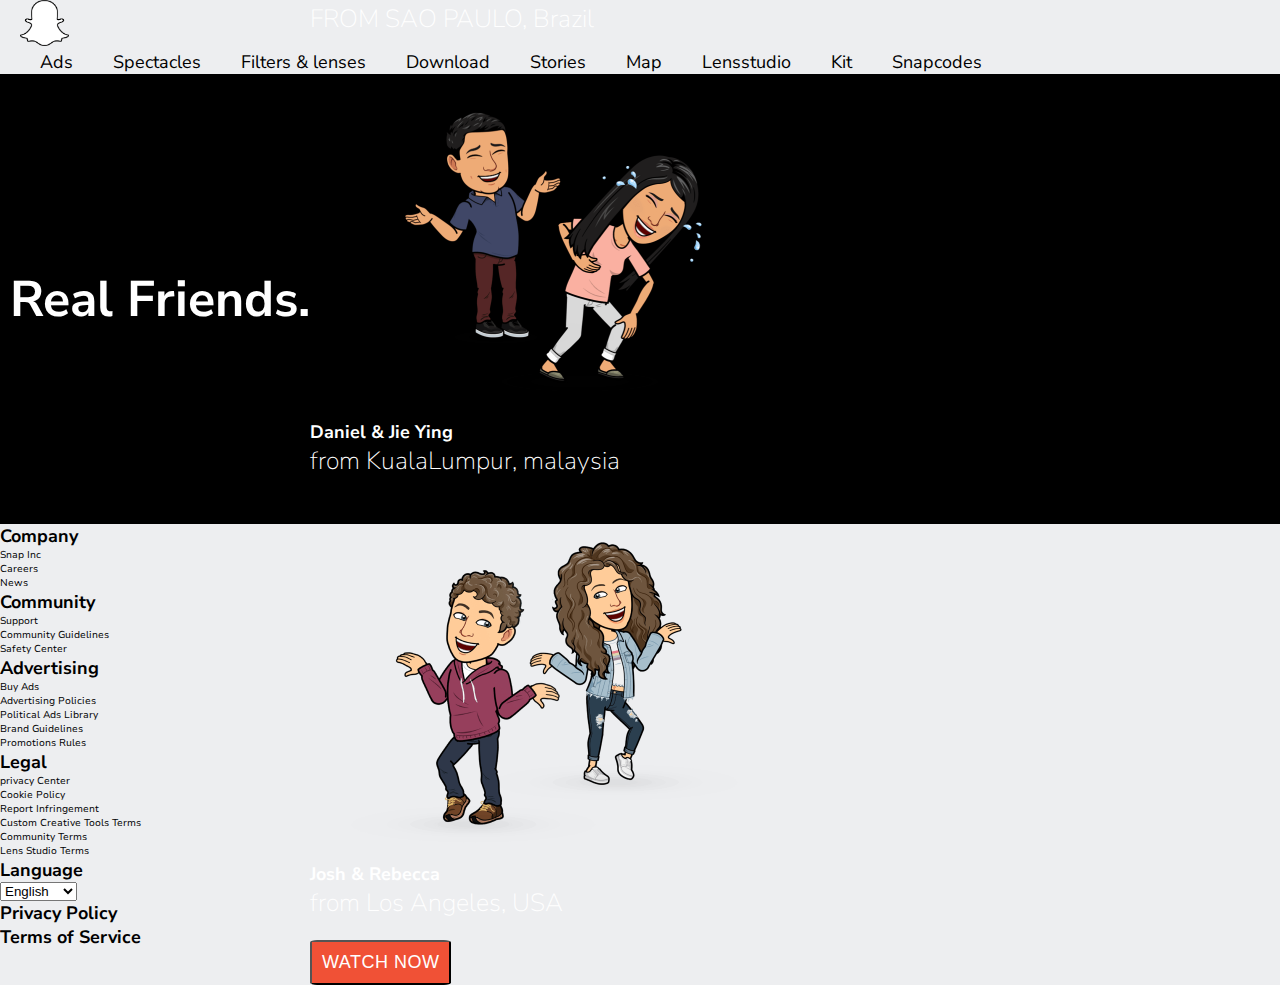
<file: index.html>
<!DOCTYPE html>
<html lang="en">

<head>
    <meta charset="UTF-8">
    <meta name="viewport" content="width=device-width, initial-scale=1.0">
    <link rel="stylesheet" href="style.css" />
    <title>SNAPCHAT</title>
</head>

<body>
    <nav>
        <ul id="image">

            <li>
                <img src="./assets/snapchat-logo.png" alt="logo" width=5% height=5%>
                <ul>
                    <li><a href="#Ads" class="nav-link">Ads</a></li>
                    <li><a href="#Spectacles" class="nav-link">Spectacles</a></li>
                    <li><a href="#Filters&Lenses" class="nav-link">Filters & lenses</a></li>
                    <li><a href="#Download" class="nav-link">Download</a></li>
                    <li><a href="#Stories" class="nav-link">Stories</a></li>
                    <li><a href="#Map" class="nav-link">Map</a></li>
                    <li><a href="#LensStudio" class="nav-link">Lensstudio</a></li>
                    <li><a href="#Kit" class="nav-link">Kit</a></li>
                    <li><a href="#Snapcodes" class="nav-link">Snapcodes</a></li>
                </ul>
            </li>
        </ul>
    </nav>
    <header id="home">
        <section>
            <h1>Real Friends.</h1>
        </section>
        <section id="friends">
            <div id="friends-container">

                <article>
                    <img src="./assets/bitmoji-left.png" alt="" width="50%" height="50%" />
                    <h4>IAGO & LUCCA</h4>
                    <p>FROM SAO PAULO, Brazil</p>
                </article>

                <article>
                    <img src="./assets/bitmoji-center.png" alt="" width="50%" height="50%" />
                    <h4>Daniel & Jie Ying</h4>
                    <p>from KualaLumpur, malaysia</p>
                </article>

                <article>
                    <img src="./assets/bitmoji-right.png" alt="" width="50%" height="50%" />
                    <h4>Josh & Rebecca</h4>
                    <p>from Los Angeles, USA</p>
                </article>


            </div>
            <article>
                <input type="submit" class="link-button" value="WATCH NOW" />
            </article>
        </section>
    </header>
    <footer>
        <section id="foot-links">
            <div id="foot-link">
                <div>
                    <h4>Company</h4>
                    <div>
                        <ul>
                            <li>Snap Inc</li>
                            <li>Careers</li>
                            <li>News</li>
                        </ul>
                    </div>
                </div>
                <div>
                    <h4>Community</h4>
                    <div>
                        <ul>
                            <li>Support</li>
                            <li>Community Guidelines</li>
                            <li>Safety Center</li>
                        </ul>
                    </div>
                </div>
                <div>
                    <h4>Advertising</h4>
                    <div>
                        <ul>
                            <li>Buy Ads</li>
                            <li>Advertising Policies</li>
                            <li>Political Ads Library</li>
                            <li>Brand Guidelines</li>
                            <li>Promotions Rules</li>
                        </ul>
                    </div>
                </div>
                <div>
                    <h4>Legal</h4>
                    <div>
                        <ul>
                            <li>privacy Center</li>
                            <li>Cookie Policy</li>
                            <li>Report Infringement</li>
                            <li>Custom Creative Tools Terms</li>
                            <li>Community Terms</li>
                            <li>Lens Studio Terms</li>
                        </ul>
                    </div>
                </div>
            </div>

        </section>
        <section>
            <div>
                <h4>Language</h4>
                <div>
                    <select name="cars" id="cars">
                        <option value="English">English</option>
                        <option value="French">French</option>
                        <option value="German">German</option>
                        <option value="japanese">japanese</option>
                    </select>
                </div>
            </div>
        </section>
        <section id="policy-foot">
            <h4>Privacy Policy</h4>
            <h4>Terms of Service</h4>
        </section>
    </footer>
</body>

</html>
</file>
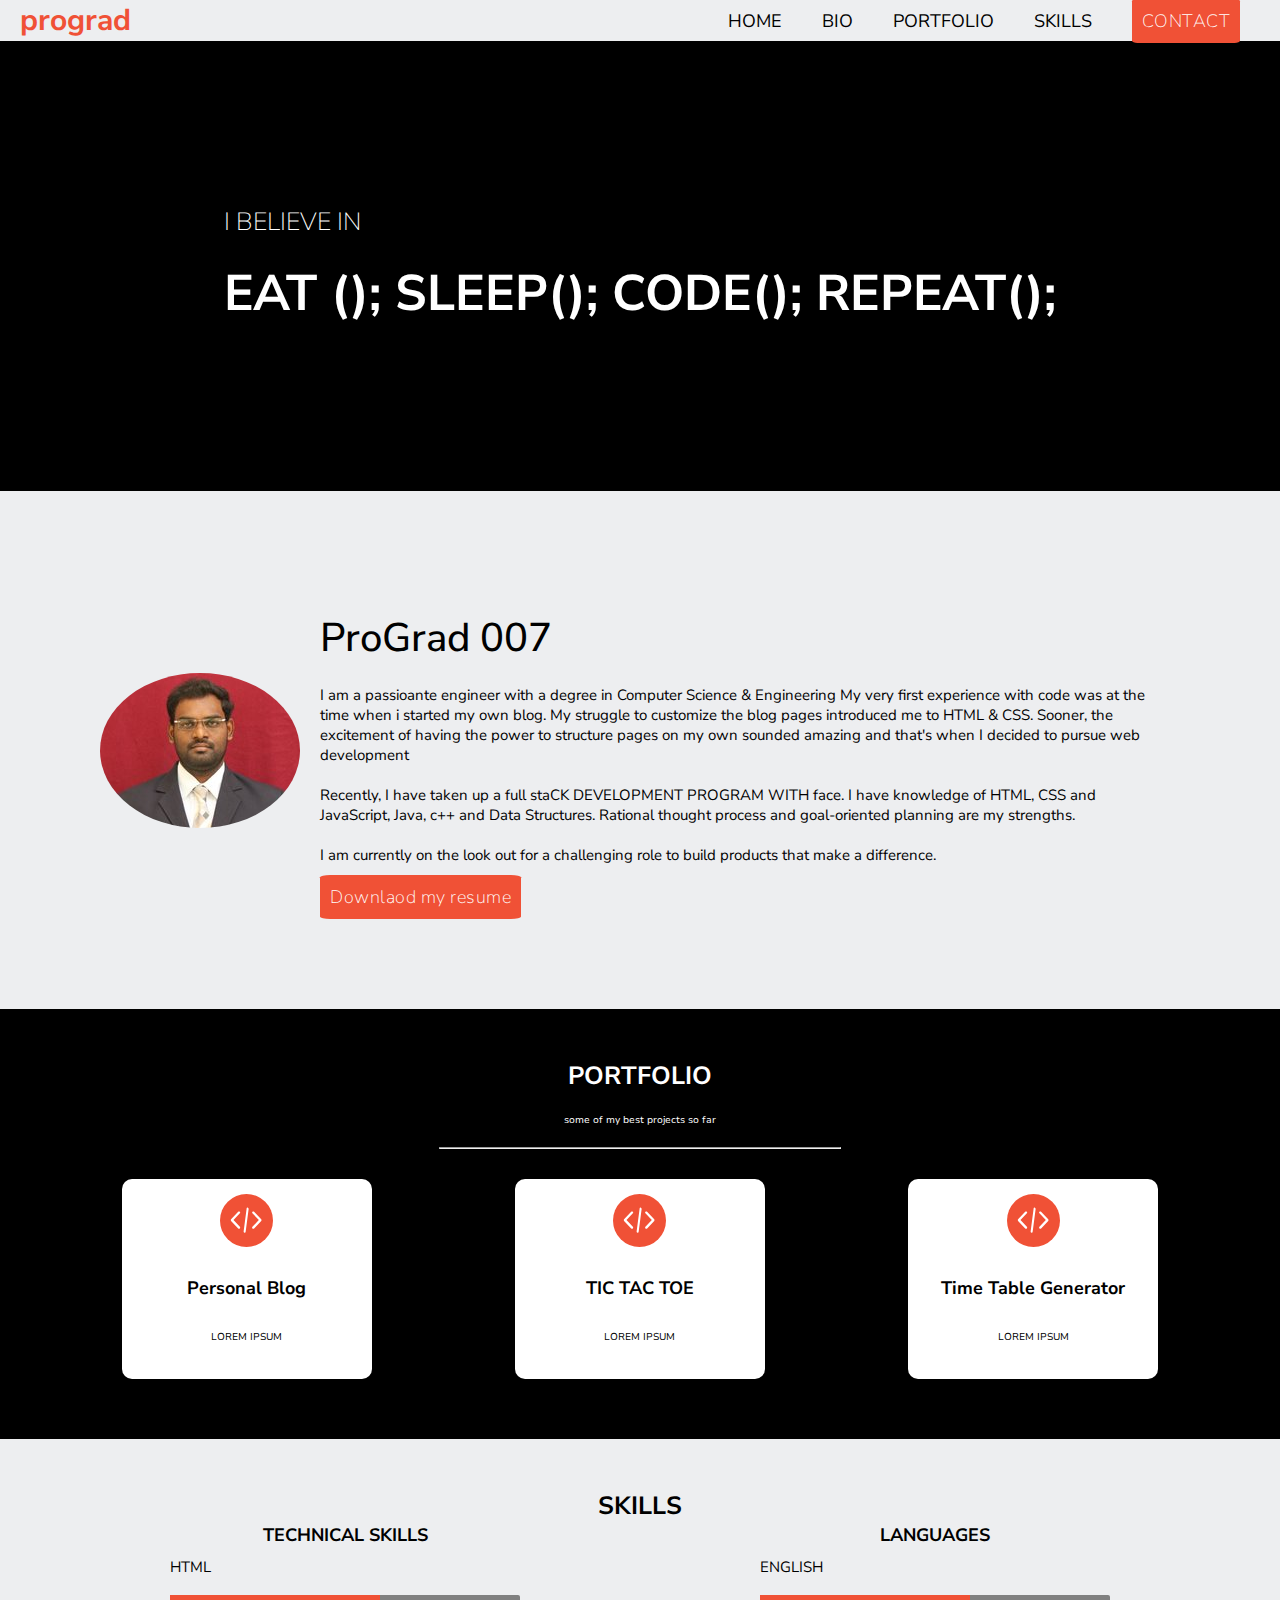
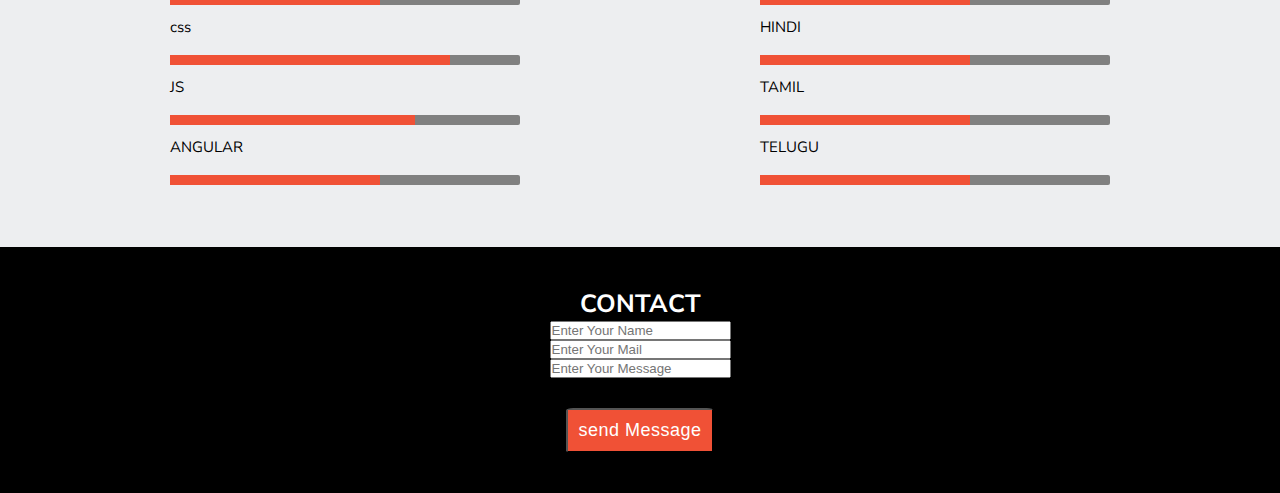
<file: portfolio.html>
<!DOCTYPE html>
<html lang="en">

<head>
  <meta charset="UTF-8" />
  <meta name="viewport" content="width=device-width, initial-scale=1.0" />
  <link rel="stylesheet" href="style.css" />
  <title>ProGrad-Manikandan</title>
</head>

<body>
  <nav>
    <ul>
      <li class="logo-text">prograd</li>
      <li>
        <ul>
          <li><a href="#home" class="nav-link">HOME</a></li>
          <li><a href="#bio" class="nav-link">BIO</a></li>
          <li><a href="#portfolio" class="nav-link">PORTFOLIO</a></li>
          <li><a href="#skills" class="nav-link">SKILLS</a></li>
          <li><a href="#contact" class="nav-link link-button">CONTACT</a></li>
        </ul>
      </li>
    </ul>
  </nav>
  <header id="home">
    <div>
      <p>I BELIEVE IN</p>
      <h1>EAT (); SLEEP(); CODE(); REPEAT();</h1>
    </div>
  </header>
  <section id="bio">
    <img src="./assets/mani.jpg" alt="photo" />
    <article>
      <h2>ProGrad 007</h2>
      <p>
        I am a passioante engineer with a degree in Computer Science &
        Engineering My very first experience with code was at the time when i
        started my own blog. My struggle to customize the blog pages
        introduced me to HTML & CSS. Sooner, the excitement of having the
        power to structure pages on my own sounded amazing and that's when I
        decided to pursue web development
        <span class="break"></span>
        Recently, I have taken up a full staCK DEVELOPMENT PROGRAM WITH face.
        I have knowledge of HTML, CSS and JavaScript, Java, c++ and Data
        Structures. Rational thought process and goal-oriented planning are my
        strengths.

        <span class="break"></span>
        I am currently on the look out for a challenging role to build
        products that make a difference.
      </p>
      <a href="#" class="link-button">Downlaod my resume</a>
    </article>
  </section>
  <section id="portfolio">
    <h3>PORTFOLIO</h3>
    <p>some of my best projects so far</p>
    <hr />
    <div>
      <article>
        <img src="./assets/Coding-icon.svg" alt="" width:25% height:25% />
        <h4>Personal Blog</h4>
        <p>LOREM IPSUM</p>
      </article>
      <article>
        <img src="./assets/Coding-icon.svg" alt="" width:25% height:25% />
        <h4>TIC TAC TOE</h4>
        <p>LOREM IPSUM</p>
      </article>
      <article>
        <img src="./assets/Coding-icon.svg" alt="" width:25% height:25% />
        <h4>Time Table Generator</h4>
        <p>LOREM IPSUM</p>
      </article>
    </div>
  </section>

  <section id="skills">
    <h3>SKILLS</h3>
    <div id="skills-container">
      <div>
        <h4>TECHNICAL SKILLS</h4>
        <div>
          <ul>
            <li>HTML</li>
            <li><progress max="100" value="60"></progress></li>
            <li>css</li>
            <li><progress max="100" value="80"></progress></li>
            <li>JS</li>
            <li><progress max="100" value="70"></progress></li>
            <li>ANGULAR</li>
            <li><progress max="100" value="60"></progress></li>
          </ul>
        </div>
      </div>
      <div>
        <h4>LANGUAGES</h4>
        <div>
          <ul>
            <li>ENGLISH</li>
            <li><progress max="100" value="60"></progress></li>
            <li>HINDI</li>
            <li><progress max="100" value="60"></progress></li>
            <li>TAMIL</li>
            <li><progress max="100" value="60"></progress></li>
            <li>TELUGU</li>
            <li><progress max="100" value="60"></progress></li>
          </ul>
        </div>
      </div>
    </div>
  </section>
  <footer id="contact">
    <h3>CONTACT</h3>
    <form action="">
      <input type="input" placeholder="Enter Your Name" />
      <input type="input" placeholder="Enter Your Mail" />
      <input type="input" placeholder="Enter Your Message" />
      <input type="submit" class="link-button" value="send Message" />
    </form>
  </footer>
</body>

</html>
</file>
<file: style.css>
@import url('https://fonts.googleapis.com/css2?family=Nunito+Sans:ital,wght@0,200;0,400;0,800;1,700&display=swap');

* {
    padding: 0;
    margin: 0;
}

body {
    font-family: 'Nunito Sans', sans-serif;
    font-size: 10px;
    background: #edeef0;
}

nav ul {
    display: flex;
    justify-content: space-between;
    align-items: center;
    list-style: none;
}

nav ul li {
    margin: 0 20px;
}


hr {
    width: 400px;
}

#portfolio div {
    display: flex;
    justify-content: space-around;
    margin: 10px 0;
    width: 100%;
}

#portfolio h3,
p,
hr {
    margin-bottom: 20px;
}

#home {
    background: black;
    color: white;
    height: 450px;
    display: flex;
    justify-content: center;
    align-items: center;
}

#portfolio div article {
    background: white;
    color: black;
    height: 200px;
    width: 200px;
    width: 250px;
    display: flex;
    flex-direction: column;
    align-items: center;
    justify-content: space-around;
    text-align: center;
    border-radius: 10px;

}

#skills ul {
    list-style: none;
}

#skills-container div {
    display: flex;
    flex-direction: column;
    align-items: center;
}

#skills ul li {
    margin: 10px;
}

#portfolio div article p {
    padding: 0 5px;
}

#skills-container {
    display: flex;
    justify-content: space-around;
    width: 100%;
}

progress[value] {
    height: 10px;
    width: 350px;
    -webkit-appearance: none;
}

progress[value]::-webkit-progress-bar {
    background-color: grey;
    border-radius: 2px;
    box-shadow: 0 2px 5px rgba(0, 0, 0, 0.25 inset);
}

::-webkit-progress-value {
    background-color: #f05136;
}

#skills ul {
    font-size: 1.5em;
}

#contact {
    background-color: black;
    color: white;
    display: flex;
    flex-direction: column;
    align-items: center;
    padding: 40px 0;
}

.input {
    line-height: 2em;
    width: 350px;
    border-radius: 3px;
    border-color: black;
    margin: 20px 0;
}

#contact form input:last-child {
    margin-top: 30px;
}


#contact form {
    display: flex;
    flex-direction: column;
    justify-content: center;
    align-items: center;

}

/*
logo text
nav-link text
smaller header text
larger text in header (h1)
bio heading (h2)
portfolio, skills,contact(h3)
h4 tag
regular text
*/

.logo-text {
    font-size: 3em;
    font-weight: 700;
    color: #F05136;
}

.nav-link {
    font-size: 1.8em;
    text-decoration: none;
    color: black;
    cursor: pointer;
}

.nav-link:hover {
    color: #f05136;
}


header div p {
    font-size: 2.5em;
    font-weight: 200;
}

h1,
h3,
h4 {

    font-weight: 700;
}

h2 {
    font-weight: 500
}

h1 {
    font-size: 50px;
}

h2 {
    font-size: 4em;
}

h3 {
    font-size: 2.5em;
}

h4 {
    font-size: 1.8em;
}

.link-button {
    text-decoration: none;
    text-align: center;
    background: #f05136;
    cursor: pointer;
    font-weight: 100;
    letter-spacing: 0.5px;
    color: white;
    font-size: 1.8em;
    padding: 10px;
    border-radius: 5%;
    border-color: black;

}

.link-button:hover {
    color: white;
}

#bio article * {
    margin: 20px;
}

.break {
    display: block;
}

#bio {
    display: flex;
    align-items: center;
    margin: 250px;
    border-radius: 50%;
    margin: 100px;
}


#bio img {
    width: 250;
    height: 250;
    border-radius: 50%;
}

#bio p {
    font-size: 1.5em;
}

#portfolio,
#skills {
    display: flex;
    flex-direction: column;
    align-items: center;
    padding: 50px;
}

#portfolio {
    background-color: black;
    color: white;


    background: url {
        ./assets/portfolio-background.jpg
    }

    ;

}
</file>
